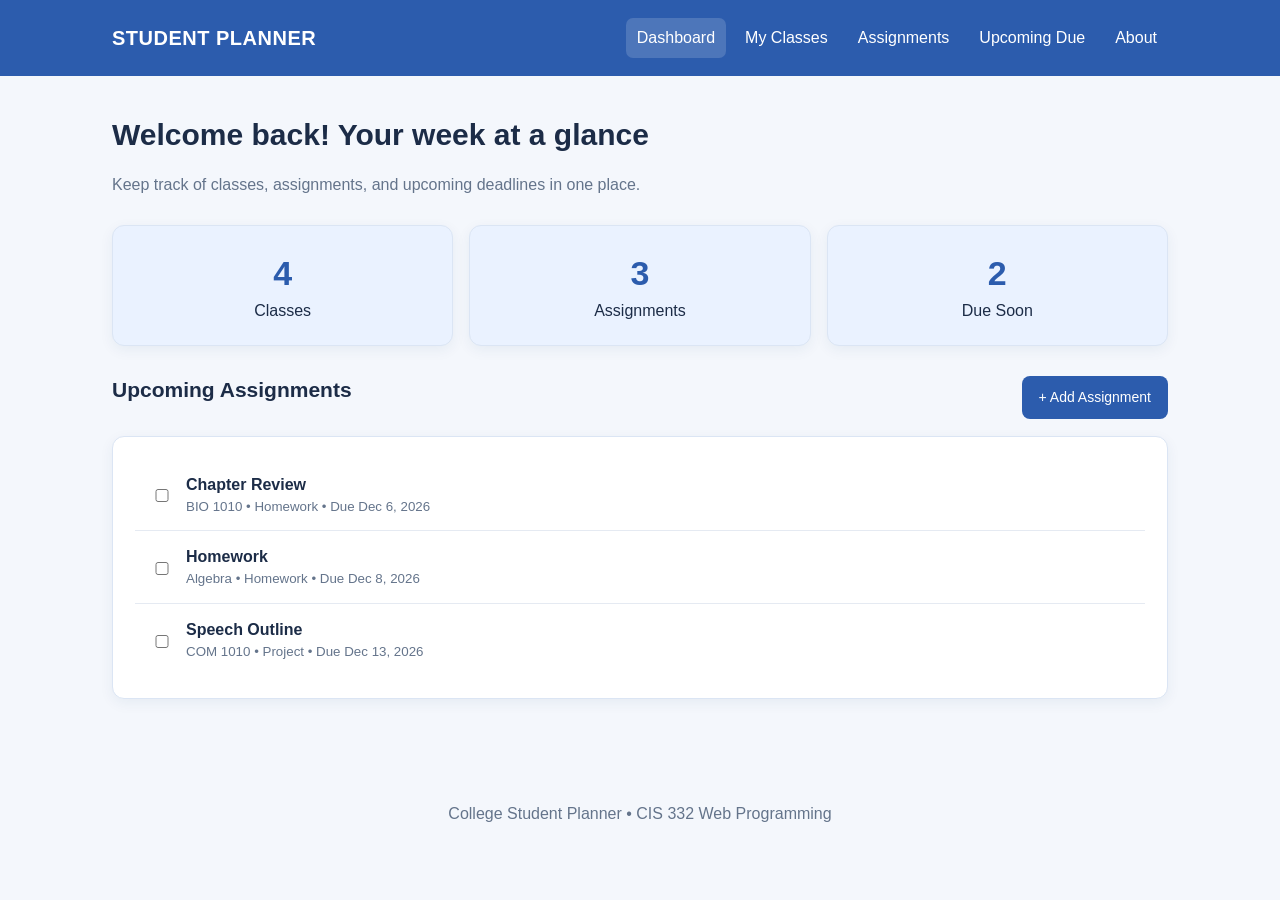
<file: index.html>
<!doctype html><html lang="en"><head><meta charset="UTF-8"><meta name="viewport" content="width=device-width,initial-scale=1"><meta name="description" content="College Student Planner helps students manage classes and assignments."><title>Dashboard | Student Planner</title><link rel="stylesheet" href="css/style.css" defer></head><body><header><nav><div class="brand">STUDENT PLANNER</div><div class="links"><a href="index.html" class="active">Dashboard</a><a href="classes.html" class="">My Classes</a><a href="assignments.html" class="">Assignments</a><a href="upcoming.html" class="">Upcoming Due</a><a href="about.html" class="">About</a></div></nav></header><main><div class="hero"><h1>Welcome back! Your week at a glance</h1><p class="muted">Keep track of classes, assignments, and upcoming deadlines in one place.</p></div><div class="grid"><div class="card"><div class="metric" id="classCount">0</div>Classes</div><div class="card"><div class="metric" id="assignmentCount">0</div>Assignments</div><div class="card"><div class="metric" id="dueCount">0</div>Due Soon</div></div><section class="section"><div class="row"><h2>Upcoming Assignments</h2><a class="btn" href="assignments.html#new">+ Add Assignment</a></div><div class="panel" id="dashboardTasks"></div></section></main><footer>College Student Planner • CIS 332 Web Programming</footer><script src="js/app.js" defer></script></body></html>
</file>
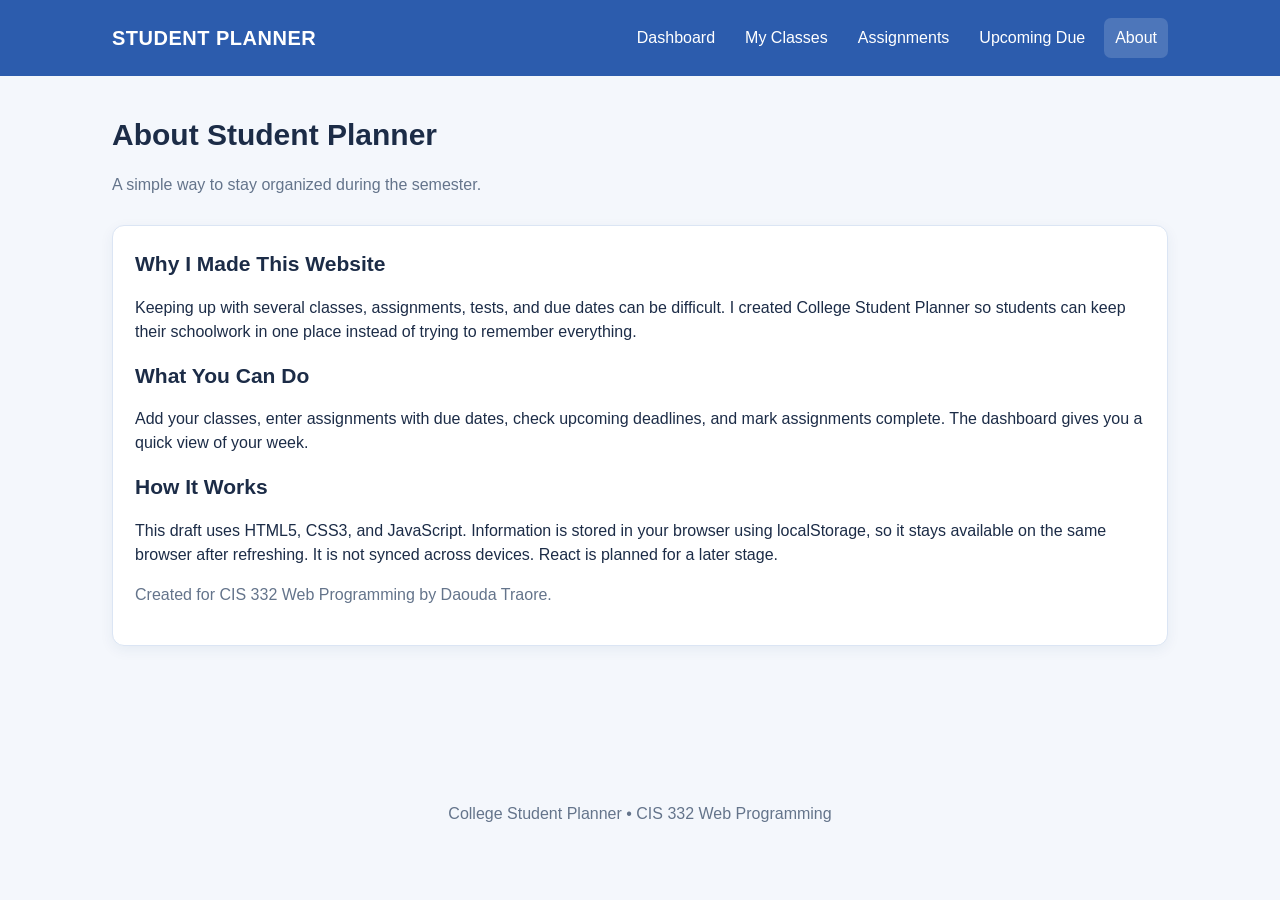
<file: about.html>
<!doctype html><html lang="en"><head><meta charset="UTF-8"><meta name="viewport" content="width=device-width,initial-scale=1"><meta name="description" content="College Student Planner helps students manage classes and assignments."><title>About | Student Planner</title><link rel="stylesheet" href="css/style.css" defer></head><body><header><nav><div class="brand">STUDENT PLANNER</div><div class="links"><a href="index.html" class="">Dashboard</a><a href="classes.html" class="">My Classes</a><a href="assignments.html" class="">Assignments</a><a href="upcoming.html" class="">Upcoming Due</a><a href="about.html" class="active">About</a></div></nav></header><main><div class="hero"><h1>About Student Planner</h1><p class="muted">A simple way to stay organized during the semester.</p></div><div class="panel"><h2>Why I Made This Website</h2><p>Keeping up with several classes, assignments, tests, and due dates can be difficult. I created College Student Planner so students can keep their schoolwork in one place instead of trying to remember everything.</p><h2>What You Can Do</h2><p>Add your classes, enter assignments with due dates, check upcoming deadlines, and mark assignments complete. The dashboard gives you a quick view of your week.</p><h2>How It Works</h2><p>This draft uses HTML5, CSS3, and JavaScript. Information is stored in your browser using localStorage, so it stays available on the same browser after refreshing. It is not synced across devices. React is planned for a later stage.</p><p class="muted">Created for CIS 332 Web Programming by Daouda Traore.</p></div></main><footer>College Student Planner • CIS 332 Web Programming</footer><script src="js/app.js" defer></script></body></html>
</file>
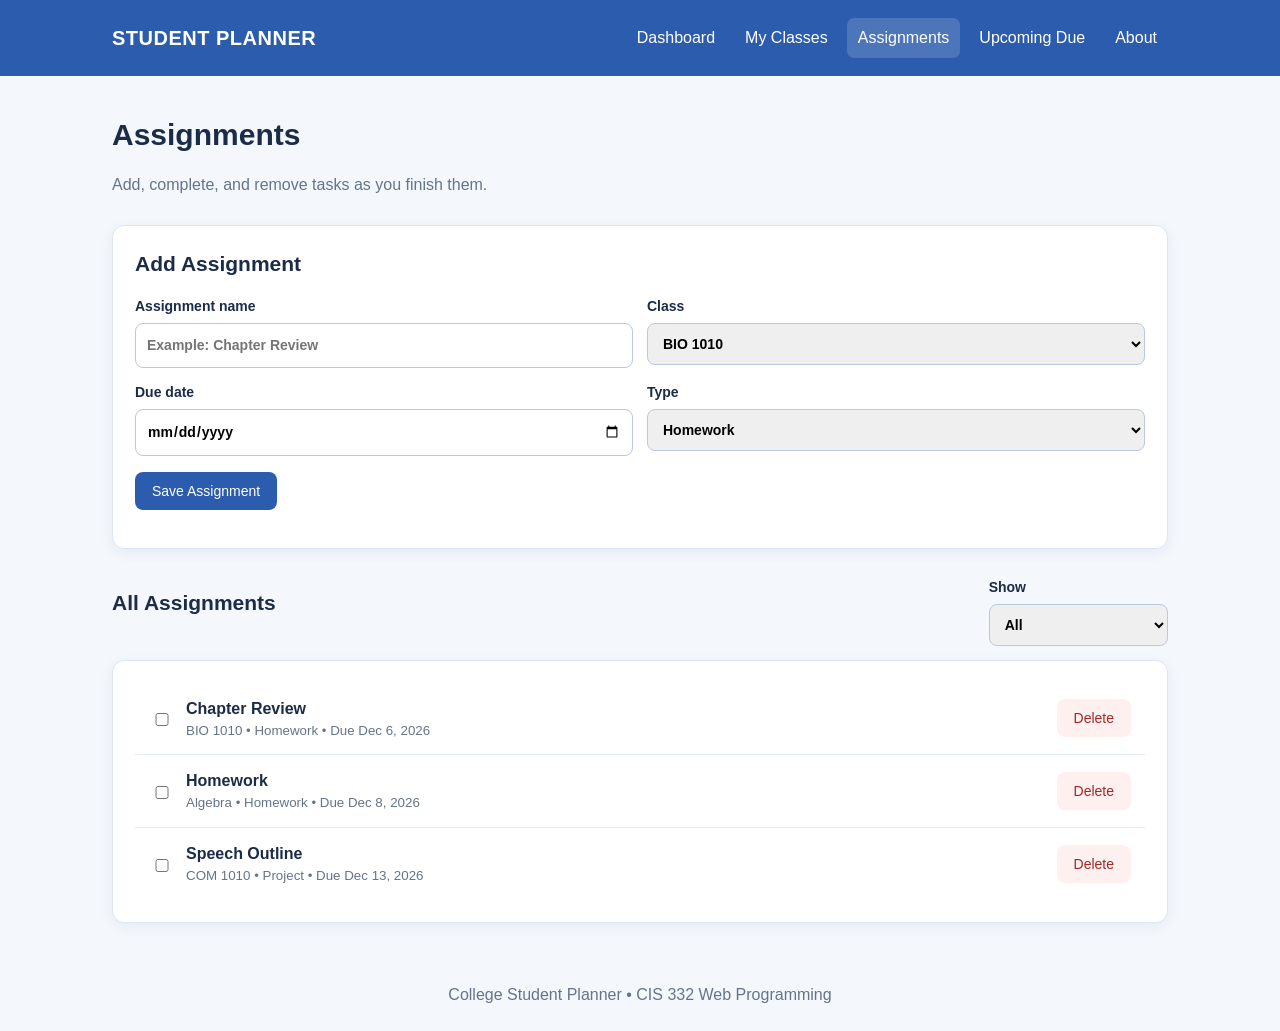
<file: assignments.html>
<!doctype html><html lang="en"><head><meta charset="UTF-8"><meta name="viewport" content="width=device-width,initial-scale=1"><meta name="description" content="College Student Planner helps students manage classes and assignments."><title>Assignments | Student Planner</title><link rel="stylesheet" href="css/style.css" defer></head><body><header><nav><div class="brand">STUDENT PLANNER</div><div class="links"><a href="index.html" class="">Dashboard</a><a href="classes.html" class="">My Classes</a><a href="assignments.html" class="active">Assignments</a><a href="upcoming.html" class="">Upcoming Due</a><a href="about.html" class="">About</a></div></nav></header><main><div class="hero"><h1>Assignments</h1><p class="muted">Add, complete, and remove tasks as you finish them.</p></div><div class="panel" id="new"><h2>Add Assignment</h2><form id="assignmentForm"><div class="form-grid"><label>Assignment name<input id="taskName" required maxlength="120" placeholder="Example: Chapter Review"></label><label>Class<select id="taskClass" required></select></label><label>Due date<input id="taskDate" type="date" required></label><label>Type<select id="taskType"><option>Homework</option><option>Quiz</option><option>Test</option><option>Project</option><option>Other</option></select></label></div><p><button class="btn" type="submit">Save Assignment</button></p></form></div><section class="section"><div class="row"><h2>All Assignments</h2><label>Show<select id="taskFilter"><option value="all">All</option><option value="open">Not completed</option><option value="done">Completed</option></select></label></div><div class="panel" id="allTasks"></div></section></main><footer>College Student Planner • CIS 332 Web Programming</footer><script src="js/app.js" defer></script></body></html>
</file>
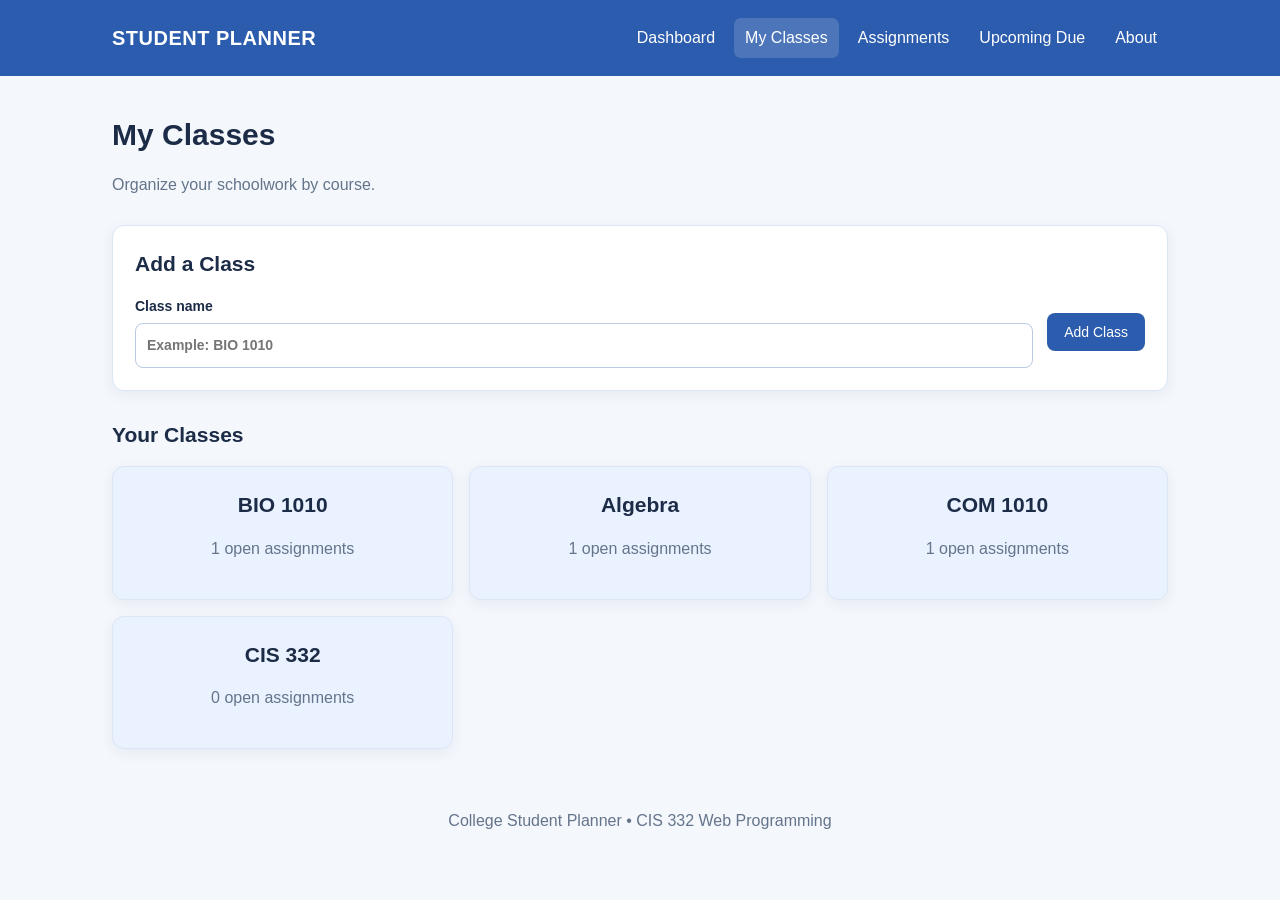
<file: classes.html>
<!doctype html><html lang="en"><head><meta charset="UTF-8"><meta name="viewport" content="width=device-width,initial-scale=1"><meta name="description" content="College Student Planner helps students manage classes and assignments."><title>My Classes | Student Planner</title><link rel="stylesheet" href="css/style.css" defer></head><body><header><nav><div class="brand">STUDENT PLANNER</div><div class="links"><a href="index.html" class="">Dashboard</a><a href="classes.html" class="active">My Classes</a><a href="assignments.html" class="">Assignments</a><a href="upcoming.html" class="">Upcoming Due</a><a href="about.html" class="">About</a></div></nav></header><main><div class="hero"><h1>My Classes</h1><p class="muted">Organize your schoolwork by course.</p></div><div class="panel"><h2>Add a Class</h2><form id="classForm" class="row"><label style="flex:1">Class name<input id="className" required maxlength="80" placeholder="Example: BIO 1010"></label><button class="btn" type="submit">Add Class</button></form></div><section class="section"><h2>Your Classes</h2><div class="grid" id="classList"></div></section></main><footer>College Student Planner • CIS 332 Web Programming</footer><script src="js/app.js" defer></script></body></html>
</file>
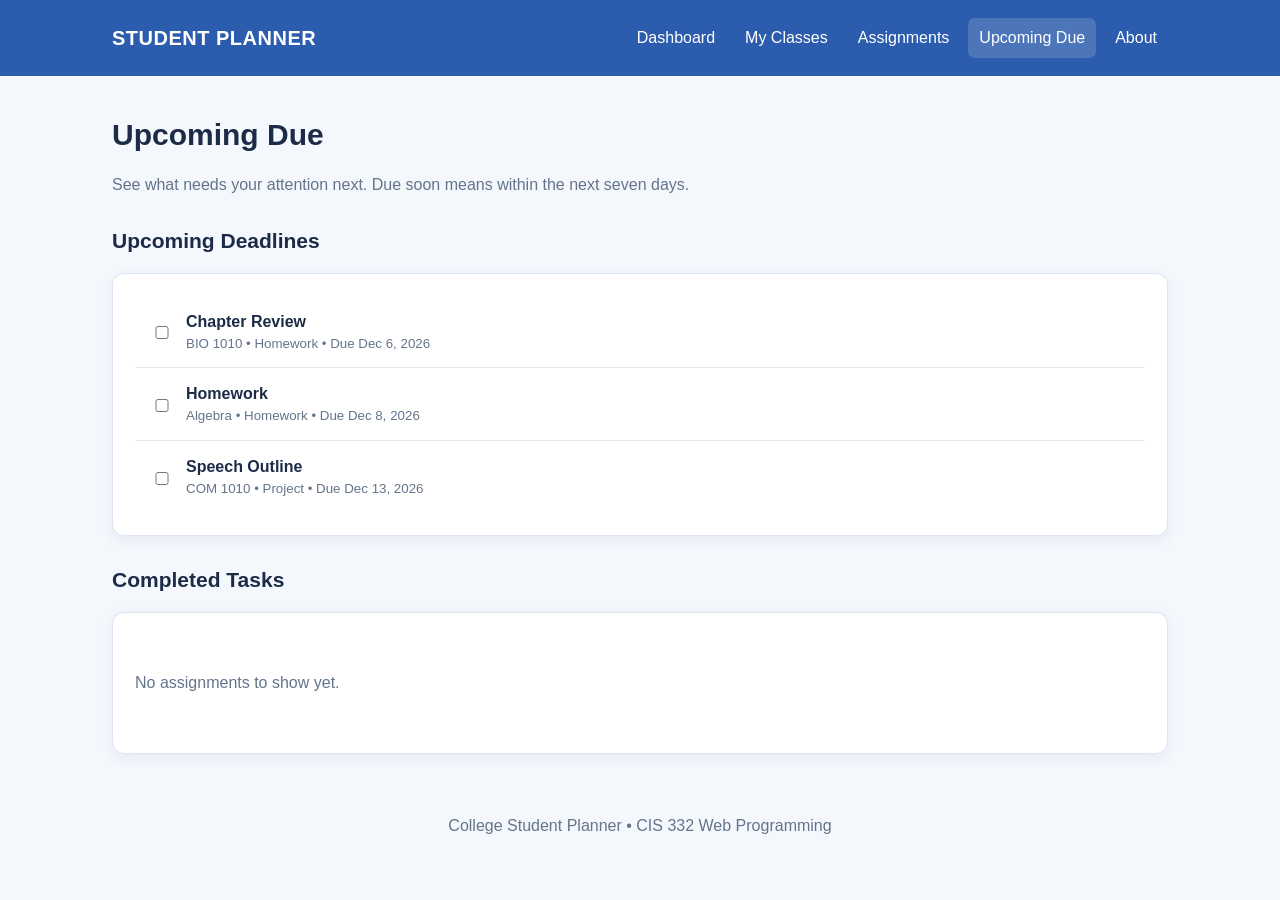
<file: upcoming.html>
<!doctype html><html lang="en"><head><meta charset="UTF-8"><meta name="viewport" content="width=device-width,initial-scale=1"><meta name="description" content="College Student Planner helps students manage classes and assignments."><title>Upcoming Due | Student Planner</title><link rel="stylesheet" href="css/style.css" defer></head><body><header><nav><div class="brand">STUDENT PLANNER</div><div class="links"><a href="index.html" class="">Dashboard</a><a href="classes.html" class="">My Classes</a><a href="assignments.html" class="">Assignments</a><a href="upcoming.html" class="active">Upcoming Due</a><a href="about.html" class="">About</a></div></nav></header><main><div class="hero"><h1>Upcoming Due</h1><p class="muted">See what needs your attention next. Due soon means within the next seven days.</p></div><section class="section"><h2>Upcoming Deadlines</h2><div class="panel" id="upcomingTasks"></div></section><section class="section"><h2>Completed Tasks</h2><div class="panel" id="completedTasks"></div></section></main><footer>College Student Planner • CIS 332 Web Programming</footer><script src="js/app.js" defer></script></body></html>
</file>
<file: css/style.css>
*{box-sizing:border-box}body{margin:0;background:#f4f7fc;color:#1c2c47;font-family:Arial,Helvetica,sans-serif;line-height:1.5}header{background:#2c5cad;color:white}nav{max-width:1100px;margin:auto;display:flex;align-items:center;justify-content:space-between;gap:20px;padding:18px 22px;flex-wrap:wrap}.brand{font-size:20px;font-weight:800;letter-spacing:.5px}nav .links{display:flex;gap:8px;flex-wrap:wrap}nav a{color:white;text-decoration:none;padding:8px 11px;border-radius:7px}nav a:hover,nav a.active{background:#ffffff28}main{max-width:1100px;margin:36px auto;padding:0 22px;min-height:70vh}h1{font-size:30px;margin:0 0 8px}h2{font-size:21px;margin:0 0 16px}.muted{color:#64748b}.hero{margin-bottom:28px}.grid{display:grid;grid-template-columns:repeat(3,minmax(0,1fr));gap:16px}.card,.panel{background:white;border:1px solid #dbe5f4;border-radius:12px;box-shadow:0 4px 14px #173c7010;padding:22px}.card{background:#eaf2ff;text-align:center}.metric{font-size:34px;font-weight:800;color:#2c5cad}.section{margin-top:28px}.panel{margin-top:14px}.row{display:flex;align-items:center;justify-content:space-between;gap:14px;flex-wrap:wrap}.task{display:flex;align-items:center;gap:12px;padding:14px;border-bottom:1px solid #e5eaf2}.task:last-child{border:0}.task .details{flex:1}.task small{display:block;color:#64748b}.done .details{text-decoration:line-through;color:#7d8795}.btn{border:0;background:#2c5cad;color:white;border-radius:8px;padding:11px 17px;cursor:pointer;text-decoration:none;display:inline-block;font-size:14px}.btn:hover{background:#204a99}.btn.secondary{background:#eaf2ff;color:#204a99}.btn.danger{background:#fff0f0;color:#a32929}.form-grid{display:grid;grid-template-columns:repeat(2,minmax(0,1fr));gap:14px}label{display:block;font-weight:600;font-size:14px}input,select{width:100%;padding:11px;border:1px solid #b9c9df;border-radius:8px;margin-top:6px;font:inherit}.empty{color:#64748b;padding:20px 0}.tag{font-size:12px;border-radius:12px;background:#eaf2ff;color:#2c5cad;padding:4px 9px}footer{text-align:center;padding:24px;color:#64748b}@media(max-width:650px){.grid,.form-grid{grid-template-columns:1fr}h1{font-size:26px}nav{align-items:flex-start}.card{padding:15px}}
</file>
